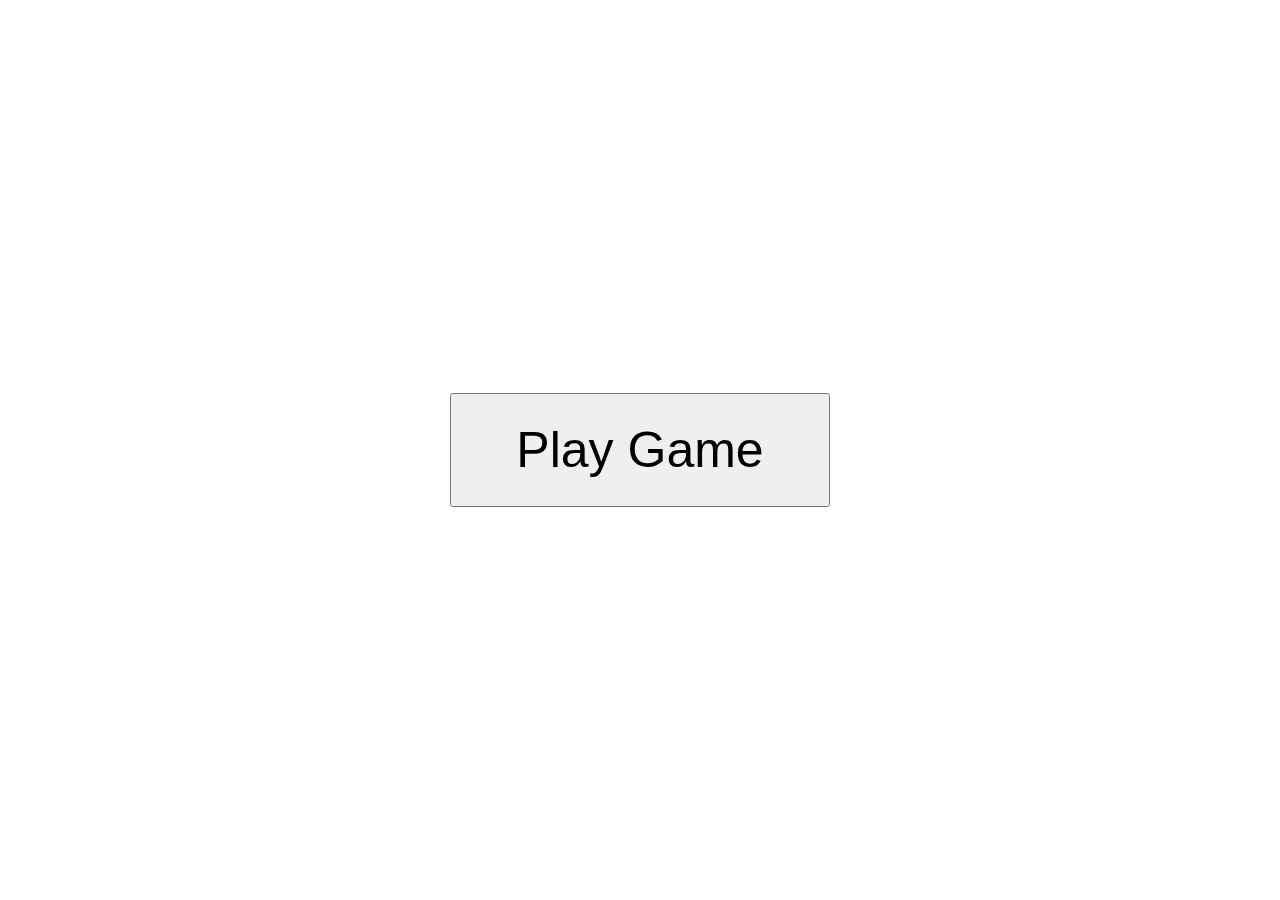
<file: index.html>
<!doctype html>
<html lang="en">
  <head>
    <meta charset="utf-8">
    <meta name="viewport" content="width=device-width, initial-scale=1">
    <title>Bootstrap demo</title>
    <link href="https://cdn.jsdelivr.net/npm/bootstrap@5.3.2/dist/css/bootstrap.min.css" rel="stylesheet" integrity="sha384-T3c6CoIi6uLrA9TneNEoa7RxnatzjcDSCmG1MXxSR1GAsXEV/Dwwykc2MPK8M2HN" crossorigin="anonymous">

    <link rel="stylesheet" href="./assets/css/index.css">
  </head>
  <body>
    <div class="main">
        <a href="/game.html" style="width: 100%; display: flex; justify-content: center; align-items: center; text-decoration: none;"><button type="button" class="btn btn-primary" style="font-size: 50px; padding: 2% 5%;" >Play Game</button></a>
    </div>
    <script src="https://cdn.jsdelivr.net/npm/bootstrap@5.3.2/dist/js/bootstrap.bundle.min.js" integrity="sha384-C6RzsynM9kWDrMNeT87bh95OGNyZPhcTNXj1NW7RuBCsyN/o0jlpcV8Qyq46cDfL" crossorigin="anonymous"></script>
    <script src="https://cdn.jsdelivr.net/npm/@popperjs/core@2.11.8/dist/umd/popper.min.js" integrity="sha384-I7E8VVD/ismYTF4hNIPjVp/Zjvgyol6VFvRkX/vR+Vc4jQkC+hVqc2pM8ODewa9r" crossorigin="anonymous"></script>
<script src="https://cdn.jsdelivr.net/npm/bootstrap@5.3.2/dist/js/bootstrap.min.js" integrity="sha384-BBtl+eGJRgqQAUMxJ7pMwbEyER4l1g+O15P+16Ep7Q9Q+zqX6gSbd85u4mG4QzX+" crossorigin="anonymous"></script>
  </body>
</html>
</file>
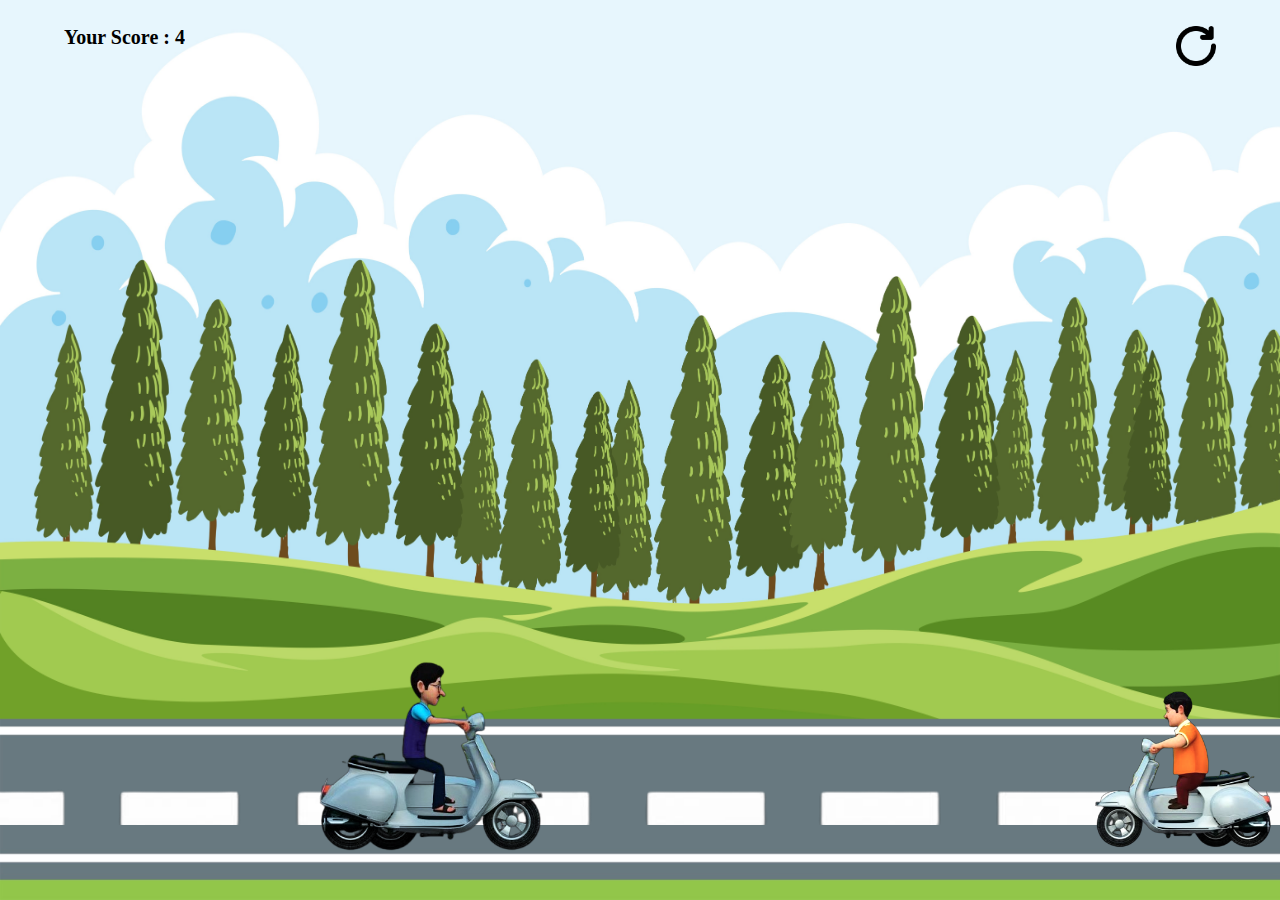
<file: game.html>
<!DOCTYPE html>
<html lang="en">
<head>
    <meta charset="UTF-8">
    <meta name="viewport" content="width=device-width, initial-scale=1.0">
    <title>Run Popat Run</title>
    <link rel="stylesheet" href="./assets/css/style.css">
</head>
<body>
    <div class="gameContainer gameContainerAni">
        <div class="nav">
            <div id="scoreCount">Your Score : 0</div>
            <div class="gameOver" style="visibility: hidden;">Game Over</div>
            <img src="./assets/images/backgrounds/restart.png" alt="restart" class="restart">
        </div>
       
        <div class="popatLal"></div>
        <div class="jethaLal jethaLalAni"></div>

        <div class="lower">
        </div>
        <div class="lines"></div>
    </div>
    <script src="./assets/js/game.js"></script>
</body>
</html>
</file>
<file: assets/css/index.css>
*{
    margin: 0;
    padding: 0;
    box-sizing: border-box;
}

.main{
    display: flex;
    justify-content: center;
    align-items: center;
    height: 100vh;
    width: 100%;
}
</file>
<file: assets/css/style.css>
*{
    margin: 0;
    padding: 0;
    box-sizing: border-box;
}
body
{
    overflow: hidden;
}

.gameContainer{
    background: url('../images/backgrounds/uppper.jpg');
    background-repeat: no-repeat;
    background-size: 100vw 80vh;
    width: 100%;
    height: 100vh;
}

.gameContainerAni{
    animation: anigameContainer 0.4s linear infinite;
}

@keyframes anigameContainer{
    0%{
        right: 0px;
    }
    50%{
        right: 50px;
    }
    0%{
        right: 0px;
    }
}

.lower{
    background: url('../images/backgrounds/lower.jpg');
    background-repeat: no-repeat;
    background-size: cover;
    width: 100%;
    height: 20%;
    position: absolute;
    bottom: 0;
    z-index: -2;
  
}

.lines{
    background: url('../images/backgrounds/lines.png');
    background-repeat: no-repeat;
    background-size: cover;
    width: 100%;
    height: 100px;
    z-index: -1;
    position: absolute;
    bottom: 75px;
    animation: road 0.4s linear infinite ;
}

@keyframes road{
    0%{
        left: 60px;
    }
    50%{
        right: 100px;
    }
    0%{
        left: 0px;
    }
}


.nav{
    display: flex;
    flex: row;
    justify-content: space-between;
    padding: 2% 5%;
    font-weight: bold;
    font-size: 20px;
}

.popatLal{
    background-image: url('../images/characters/popat_lal.png');
    position: absolute;
    background-size: cover;
    background-repeat: no-repeat;
    height: 200px;
    width: 250px;
    bottom: 45px;
    left: 300px;
}

.poptalAni{
    animation: aniPopatLal 3s linear;
}

@keyframes aniPopatLal{
    0%{
        bottom: 0;
    }
    50%{
        bottom: 500px;
    }
    0%{
        bottom: 0px;
    }
}

.jethaLal{
    background-image: url('../images/characters/jetha_lal.png');
    position: absolute;
    background-size: cover;
    background-repeat: no-repeat;
    height: 180px;
    width: 200px;
    bottom: 45px;
    right: 0;
}

.jethaLalAni{
    animation: aniJetha 7s linear infinite;
}

@keyframes aniJetha{
    0%{
        left: 100vw;
    }
    100%{
        left: -10vw;
    }
}


.gameOverBox{
    position: absolute;
    top: 200px;
    left: 500px;
    background: rgba(137, 222, 251, 0.937);
    width: 500px;
    height: 300px;
    box-shadow: 1px 2px 30px 1px #21212151;
    display: flex;
    justify-content: center;
    align-items: center;
    font-size: 30px;
    flex-direction: column;
    font-family: 'Segoe UI', Tahoma, Geneva, Verdana, sans-serif;
    letter-spacing: 2px;
    font-weight: bold;
    gap: 20px;
}



.restart{
    width: 40px;
    height: 40px;
    cursor: pointer;
}
</file>
